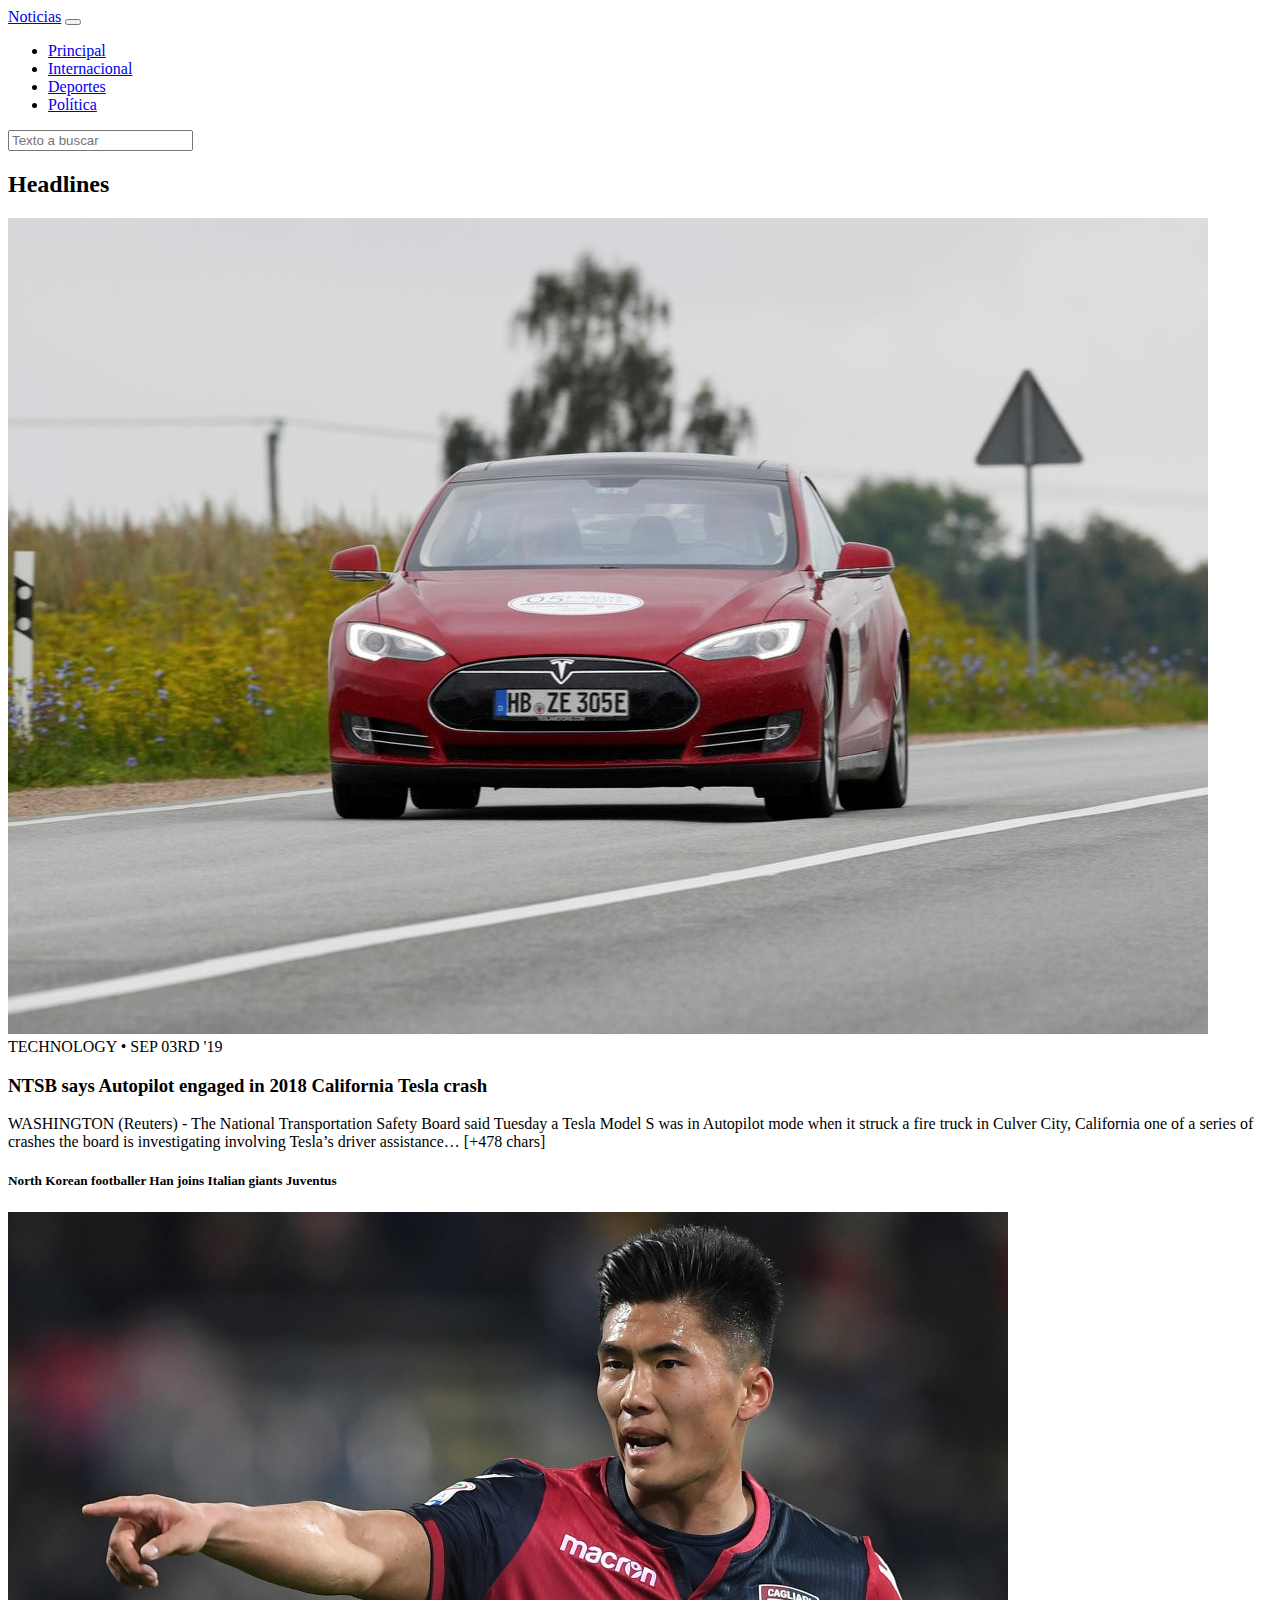
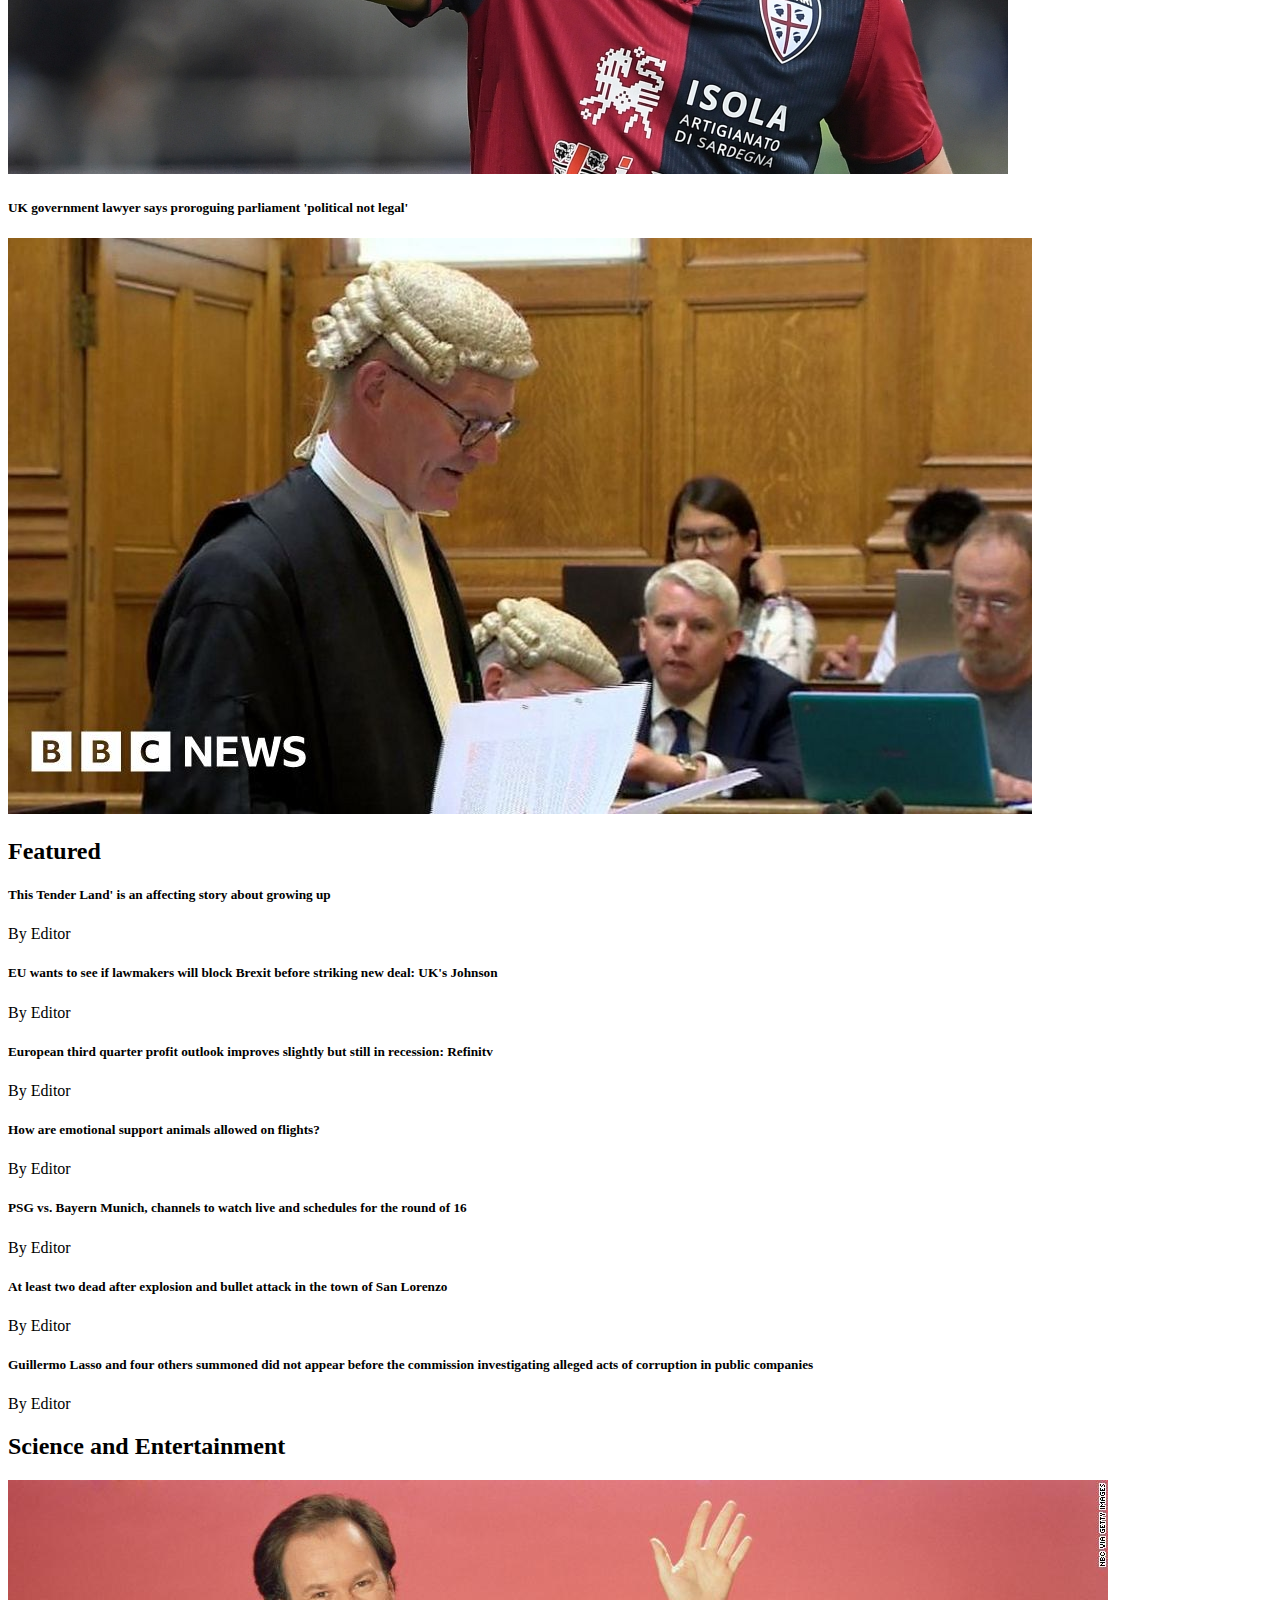
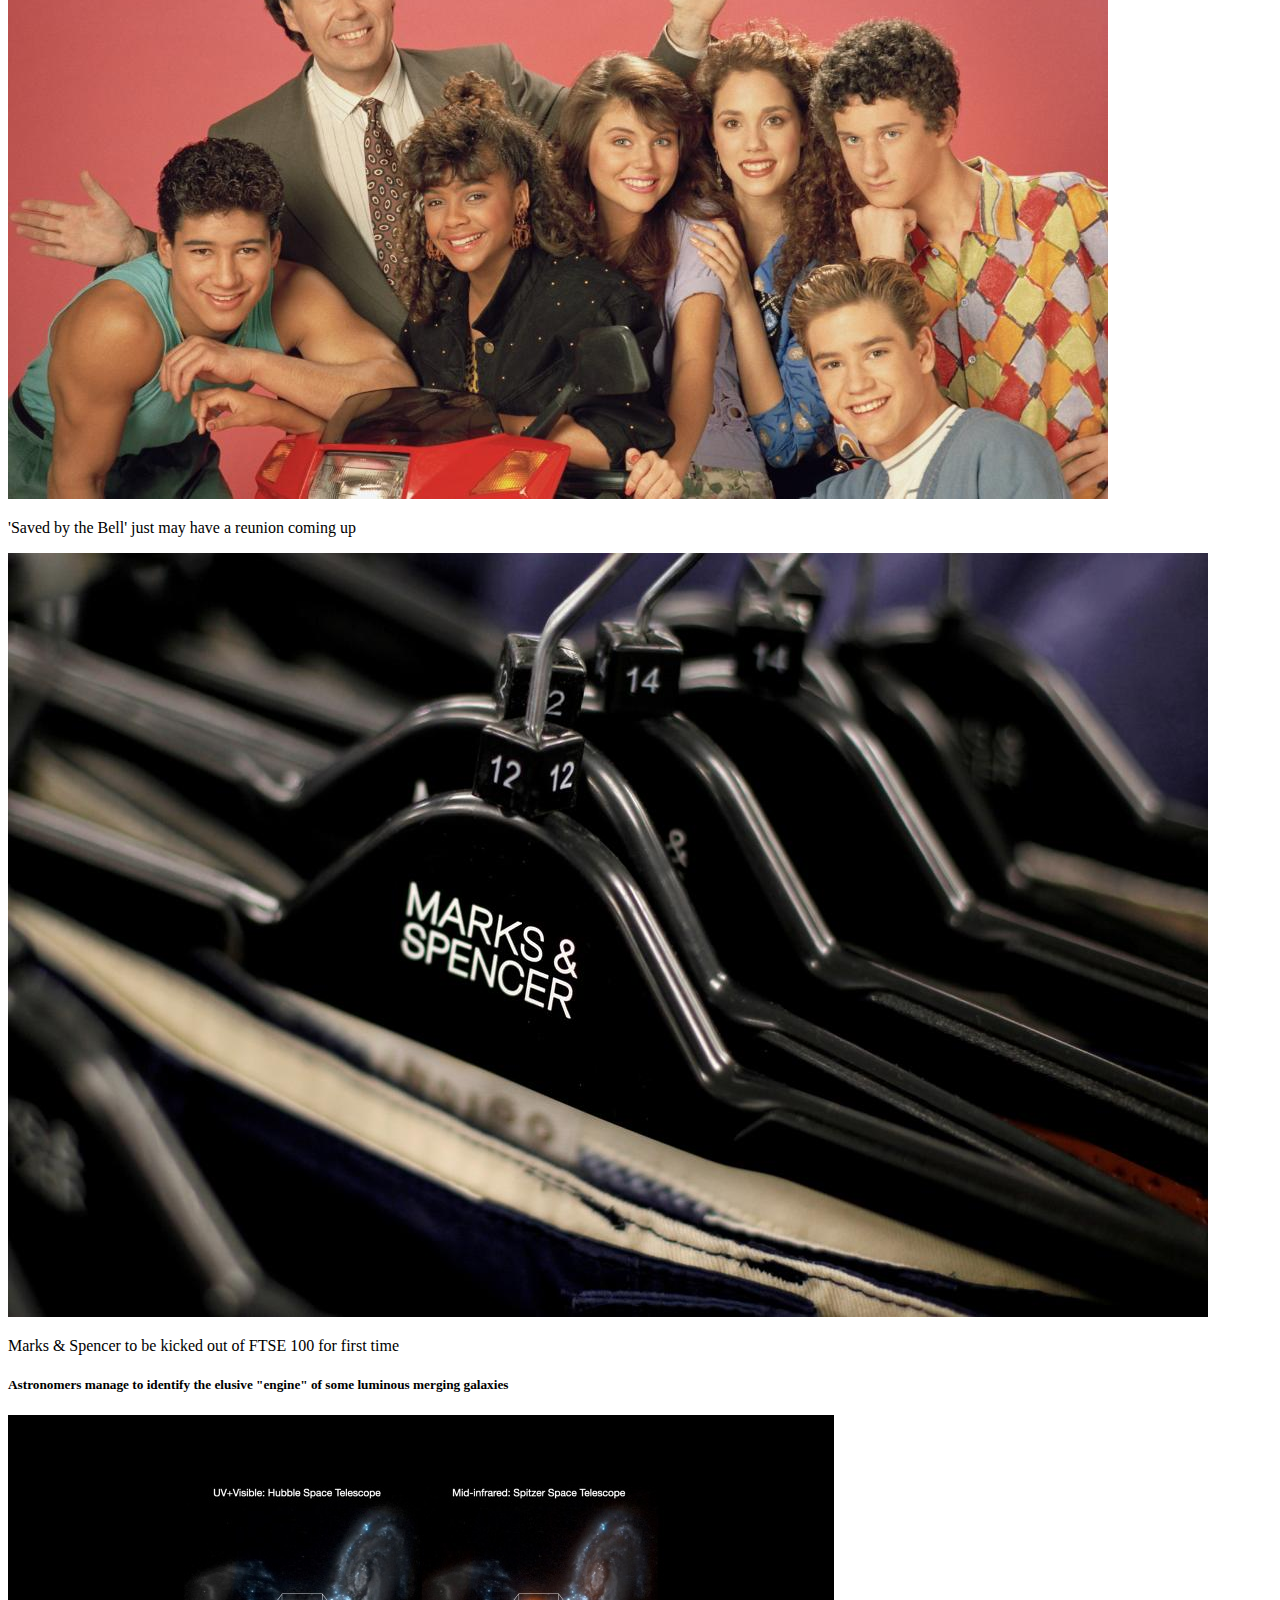
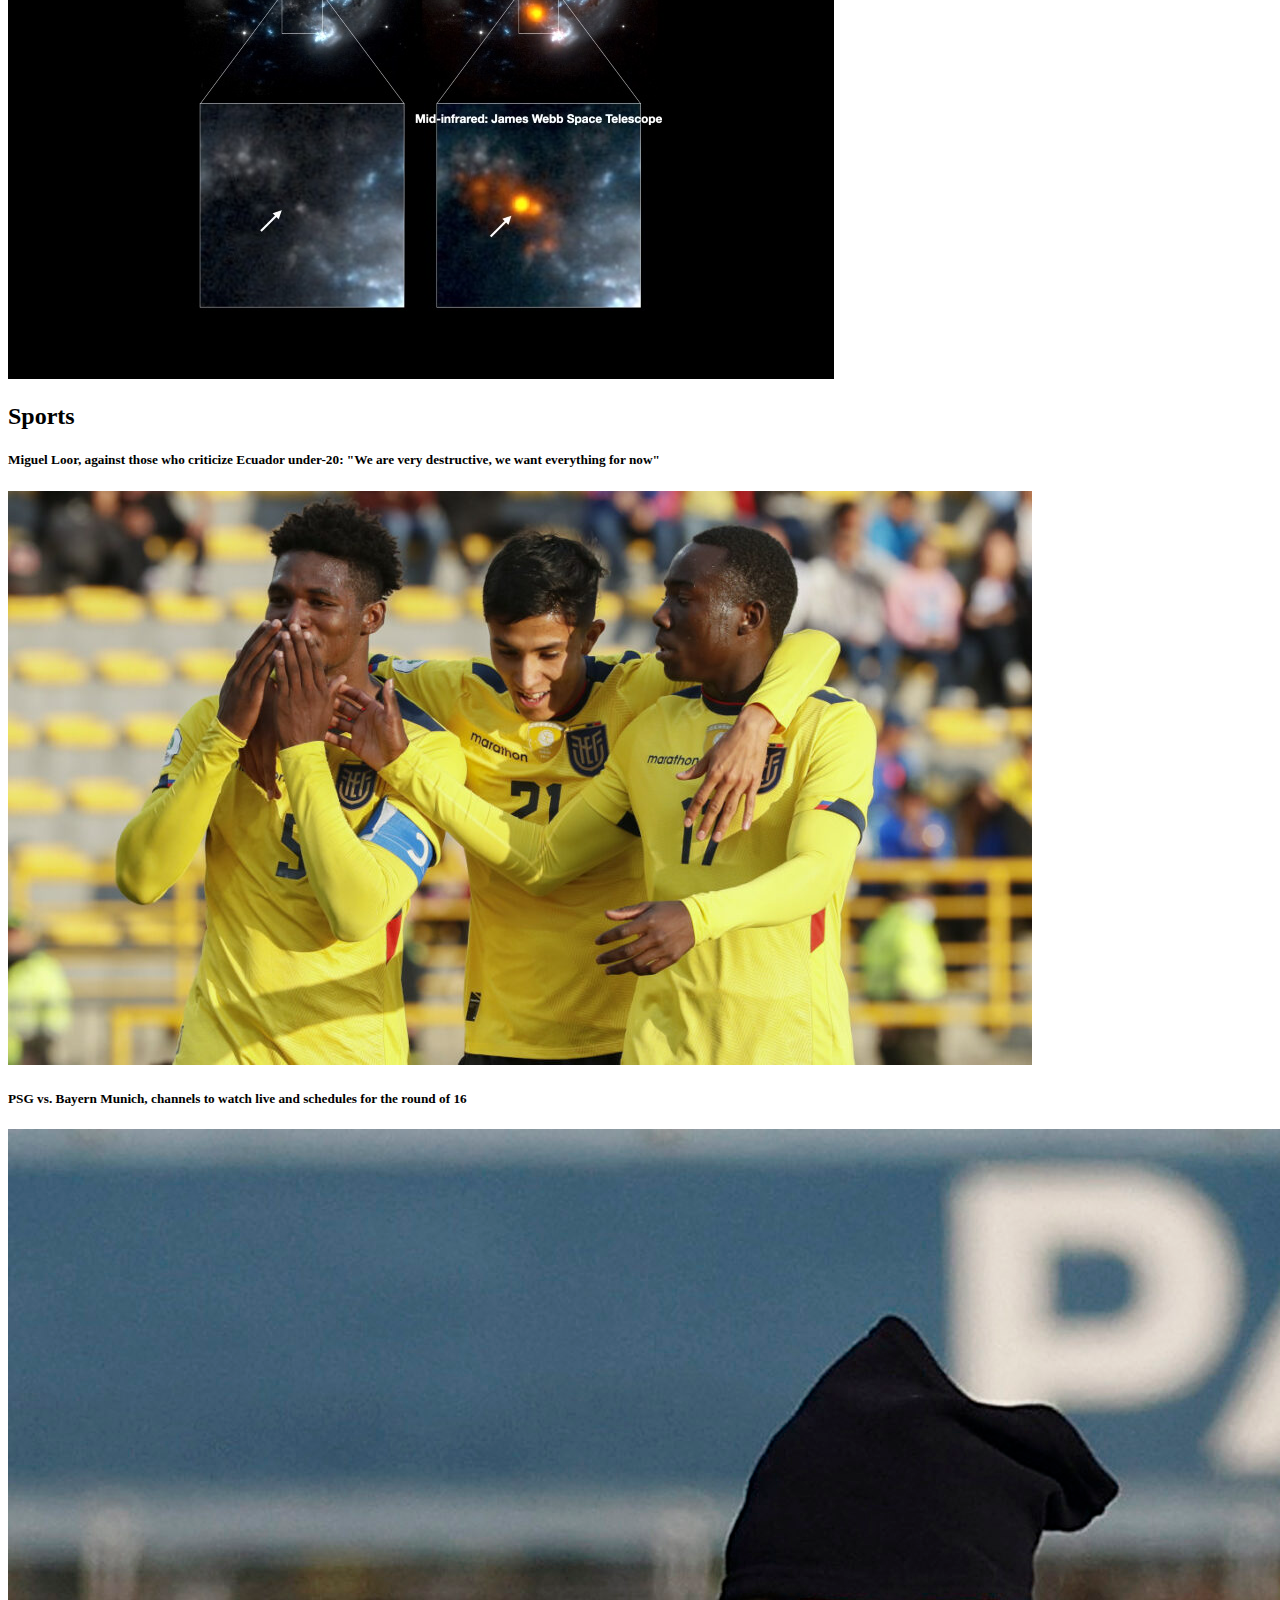
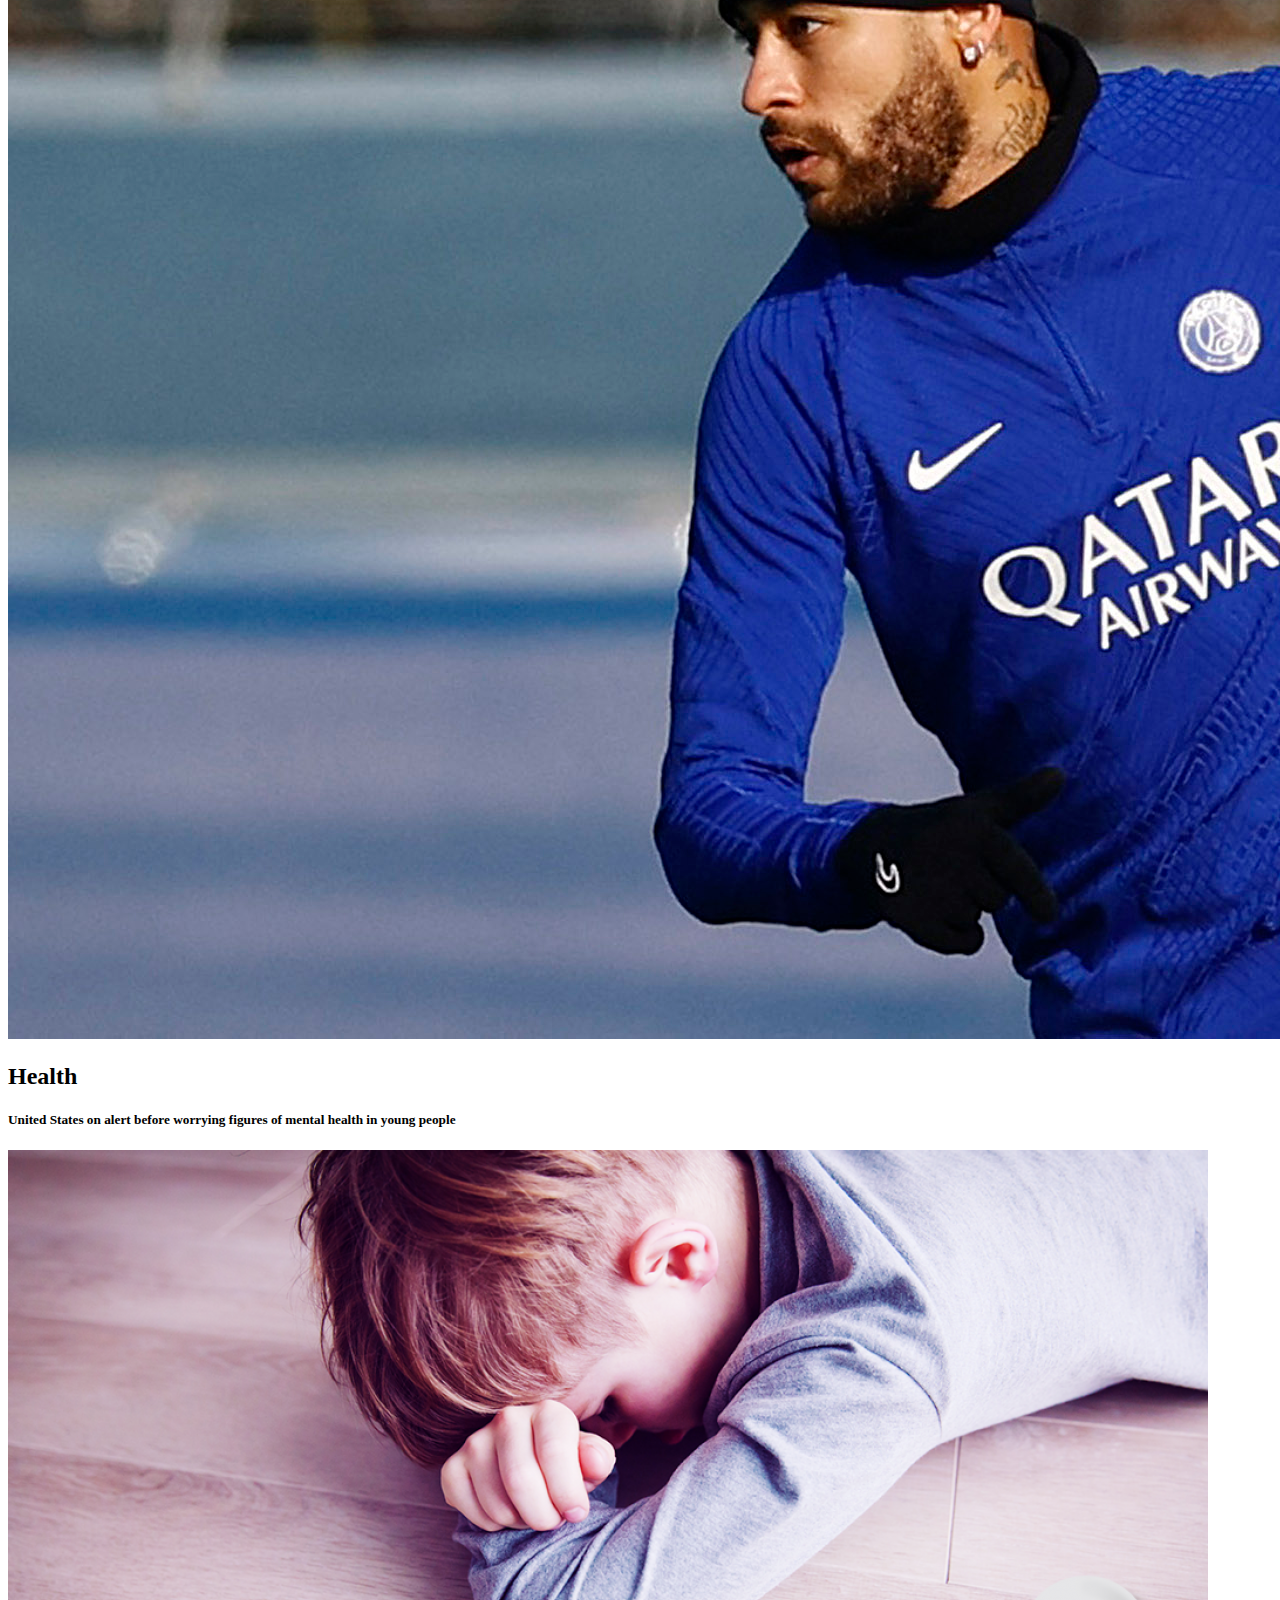
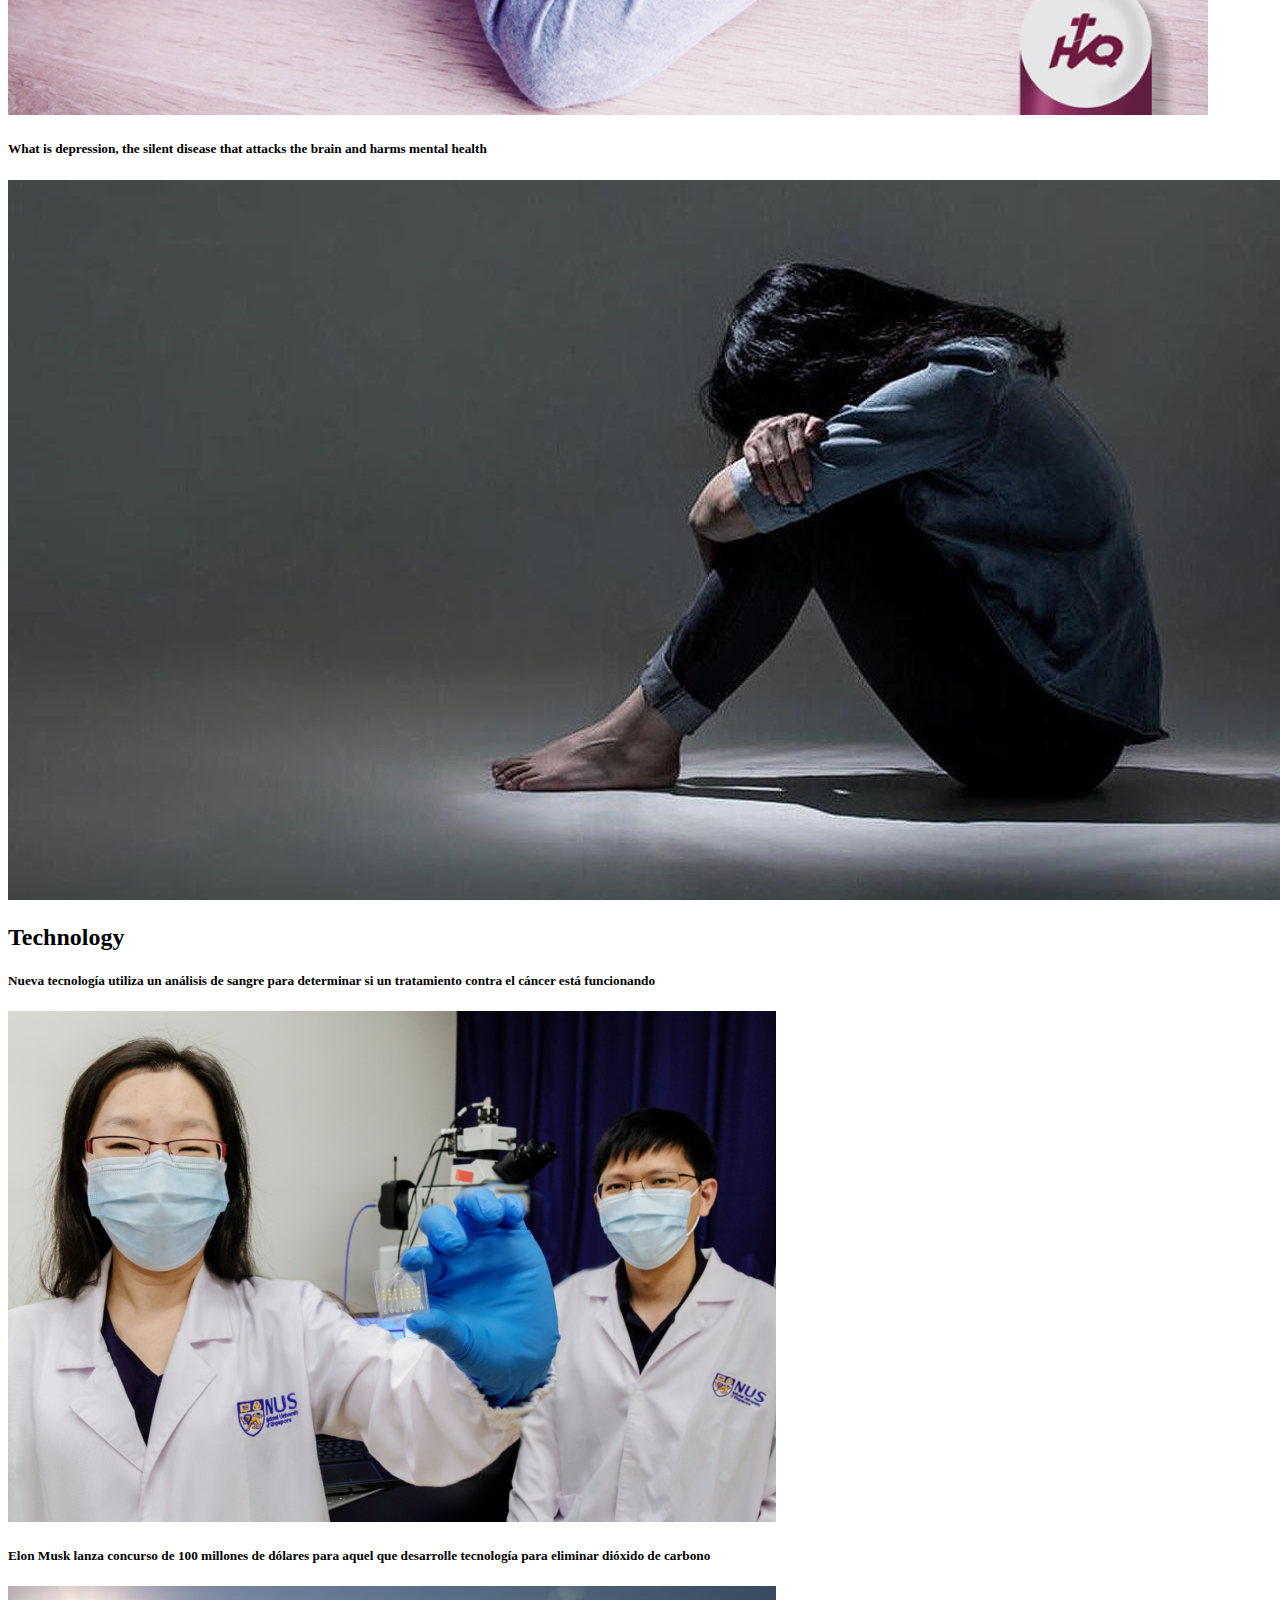
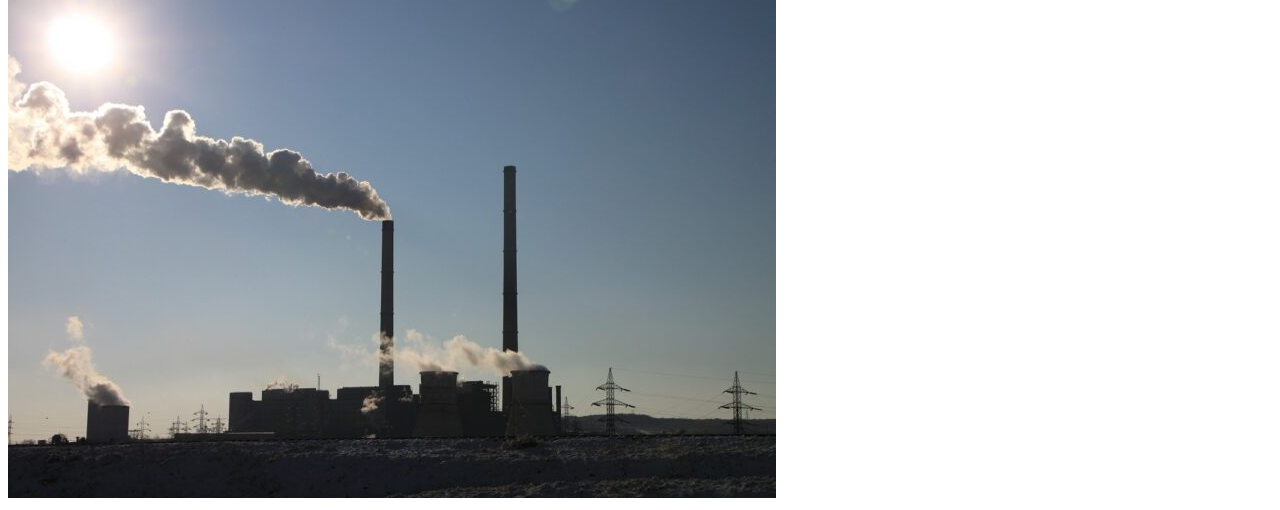
<file: noticias/index.html>
<!doctype html>
<html lang="en">

<head>
    <meta charset="utf-8">
    <meta name="viewport" content="width=device-width, initial-scale=1">
    <title>Noticias</title>
    <link href="https://cdn.jsdelivr.net/npm/bootstrap@5.2.3/dist/css/bootstrap.min.css" rel="stylesheet"
        integrity="sha384-rbsA2VBKQhggwzxH7pPCaAqO46MgnOM80zW1RWuH61DGLwZJEdK2Kadq2F9CUG65" crossorigin="anonymous">
</head>

<body>
    <!-- Aquí van los elementos HTML -->
    <nav class="navbar  navbar-expand-lg navbar-dark bg-dark">
        <div class="container-fluid">
            <a class="navbar-brand" href="#">Noticias</a>
            <button class="navbar-toggler" type="button" data-bs-toggle="collapse"
                data-bs-target="#navbarSupportedContent" aria-controls="navbarSupportedContent" aria-expanded="false"
                aria-label="Toggle navigation">
                <span class="navbar-toggler-icon"></span>
            </button>
            <div class="collapse navbar-collapse" id="navbarSupportedContent">
                <ul class="navbar-nav me-auto mb-2 mb-lg-0">
                    <li class="nav-item">
                        <a class="nav-link active" aria-current="page" href="#">Principal</a>
                    </li>
                    <li class="nav-item">
                        <a class="nav-link" href="#">Internacional</a>
                    </li>
                    <li class="nav-item">
                        <a class="nav-link" href="#">Deportes</a>
                    </li>
                    <li class="nav-item">
                        <a class="nav-link" href="#">Política</a>
                    </li>
                </ul>
                <form class="d-flex" role="search">
                    <input class="form-control me-2" type="search" placeholder="Texto a buscar" aria-label="Search">
                </form>
            </div>
        </div>
    </nav>

    <main class="container-fluid mt-3">
        <div class="row">
            <div class="col-sm-12 col-md-4">
                <div>
                    <h2 class="text-center">Headlines</h2>
                </div>
                <div class="row">
                    <div class="border-bottom"></div>
                    <div class="py-2"></div>
                    <img src="public/images/tesla.jpg" class="rounded img-fluid" alt="tesla">
                    <span class="fw-light text-secondary">TECHNOLOGY • SEP 03RD '19</span>
                    <h3 class="mt-2">NTSB says Autopilot engaged in 2018 California Tesla crash</h3>
                    <p>
                        <span class="fw-bold">WASHINGTON (Reuters)</span> - The National Transportation Safety Board
                        said Tuesday a Tesla Model S was in Autopilot mode when it struck a fire truck in Culver City,
                        California one of a series of crashes the board is investigating involving Tesla’s driver
                        assistance… [+478 chars]
                    </p>
                </div>
                <div class="row">
                    <div class="border-bottom"></div>
                    <div class="py-4"></div>
                    <h5 class="col-7">North Korean footballer Han joins Italian giants Juventus</h5>
                    <div class="col-5">
                        <img src="public/images/player.jpg" class="rounded img-fluid" alt="...">
                    </div>
                </div>
                <div class="row">
                    <div class="border-bottom"></div>
                    <div class="py-4"></div>
                    <h5 class="col-7">UK government lawyer says proroguing parliament 'political not legal'</h5>
                    <div class="col-5">
                        <img src="public/images/lord.jpg" class="rounded img-fluid" alt="...">
                    </div>
                </div>
            </div>
            <div class="col-sm-12 col-md-4">
                <div>
                    <h2 class="text-center">Featured</h2>
                </div>
                <div class="row">
                    <div class="border-bottom"></div>
                    <div class="py-2"></div>
                    <h5>This Tender Land' is an affecting story about growing up</h5>
                    <span>By Editor</span>
                </div>
                <div class="row">
                    <div class="border-bottom"></div>
                    <div class="py-4"></div>
                    <h5>EU wants to see if lawmakers will block Brexit before striking new deal: UK's Johnson</h5>
                    <span>By Editor</span>
                </div>
                <div class="row">
                    <div class="border-bottom"></div>
                    <div class="py-4"></div>
                    <h5>European third quarter profit outlook improves slightly but still in recession: Refinitv</h5>
                    <span>By Editor</span>
                </div>
                <div class="row">
                    <div class="border-bottom"></div>
                    <div class="py-4"></div>
                    <h5>How are emotional support animals allowed on flights?</h5>
                    <span>By Editor</span>
                </div>
                <div class="row">
                    <div class="border-bottom"></div>
                    <div class="py-4"></div>
                    <h5>PSG vs. Bayern Munich, channels to watch live and schedules for the round of 16</h5>
                    <span>By Editor</span>
                </div>
                <div class="row">
                    <div class="border-bottom"></div>
                    <div class="py-4"></div>
                    <h5>At least two dead after explosion and bullet attack in the town of San Lorenzo</h5>
                    <span>By Editor</span>
                </div>
                <div class="row">
                    <div class="border-bottom"></div>
                    <div class="py-4"></div>
                    <h5>Guillermo Lasso and four others summoned did not appear before the commission investigating alleged acts of corruption in public companies</h5>
                    <span>By Editor</span>
                </div>


            </div>
            <div class="col-sm-12 col-md-4">
                <div>
                    <h2 class="text-center">Science and Entertainment</h2>
                </div>
                <div class="row">
                    <div class="border-bottom"></div>
                    <div class="py-2"></div>
                    <img src="public/images/savedbybell.jpg" class="rounded img-fluid" alt="...">
                    <p class="text-center">'Saved by the Bell' just may have a reunion coming up</p>
                </div>
                <div class="row">
                    <div class="border-bottom"></div>
                    <div class="py-4"></div>
                    <img src="public/images/marksspencer.jpg" class="rounded img-fluid" alt="...">
                    <p class="text-center">Marks & Spencer to be kicked out of FTSE 100 for first time</p>
                </div>
                <div class="row">
                    <div class="border-bottom"></div>
                    <div class="py-4"></div>
                    <h5 class="col-7">Astronomers manage to identify the elusive "engine" of some luminous merging galaxies</h5>
                    <div class="col-5">
                        <img src="public/images/galaxiawebb.jpg" class="rounded img-fluid" alt="...">
                    </div>
                </div>
            </div>
        </div>
        <div class="row mt-3">
            <div class="col-sm-12 col-md-4">
                <div>
                    <h2 class="text-center">Sports</h2>
                </div>
                <div class="row">
                    <div class="border-bottom"></div>
                    <div class="py-4"></div>
                    <h5 class="col-7">Miguel Loor, against those who criticize Ecuador under-20: "We are very destructive, we want everything for now"</h5>
                    <div class="col-5">
                        <img src="public/images/Ecuador-Paraguay-hexagonal.jpg" class="rounded img-fluid" alt="...">
                    </div>
                </div>
                <div class="row">
                    <div class="border-bottom"></div>
                    <div class="py-4"></div>
                    <h5 class="col-7">PSG vs. Bayern Munich, channels to watch live and schedules for the round of 16</h5>
                    <div class="col-5">
                        <img src="public/images/psgbayern.jpg" class="rounded img-fluid" alt="...">
                    </div>
                </div>
            </div>
            
            <div class="col-sm-12 col-md-4">
                <div>
                    <h2 class="text-center">Health</h2>
                </div>
                <div class="row">
                    <div class="border-bottom"></div>
                    <div class="py-4"></div>
                    <h5 class="col-7">United States on alert before worrying figures of mental health in young people</h5>
                    <div class="col-5">
                        <img src="public/images/saludmental.png" class="rounded img-fluid" alt="...">
                    </div>
                </div>
                <div class="row">
                    <div class="border-bottom"></div>
                    <div class="py-4"></div>
                    <h5 class="col-7">What is depression, the silent disease that attacks the brain and harms mental health</h5>
                    <div class="col-5">
                        <img src="public/images/depresion.jpg" class="rounded img-fluid" alt="...">
                    </div>
                </div>
            </div>

            <div class="col-sm-12 col-md-4">
                <div>
                    <h2 class="text-center">Technology</h2>
                </div>
                <div class="row">
                    <div class="border-bottom"></div>
                    <div class="py-4"></div>
                    <h5 class="col-7">Nueva tecnología utiliza un análisis de sangre para determinar si un tratamiento contra el cáncer está funcionando</h5>
                    <div class="col-5">
                        <img src="public/images/analisisdesangre.png" class="rounded img-fluid" alt="...">
                    </div>
                </div>
                <div class="row">
                    <div class="border-bottom"></div>
                    <div class="py-4"></div>
                    <h5 class="col-7">Elon Musk lanza concurso de 100 millones de dólares para aquel que desarrolle tecnología para eliminar dióxido de carbono</h5>
                    <div class="col-5">
                        <img src="public/images/co2.jpg" class="rounded img-fluid" alt="...">
                    </div>
                </div>
            </div>
            
        </div>

    </main>


    <script src="https://cdn.jsdelivr.net/npm/bootstrap@5.2.3/dist/js/bootstrap.bundle.min.js"
        integrity="sha384-kenU1KFdBIe4zVF0s0G1M5b4hcpxyD9F7jL+jjXkk+Q2h455rYXK/7HAuoJl+0I4"
        crossorigin="anonymous"></script>
</body>

</html>
</file>
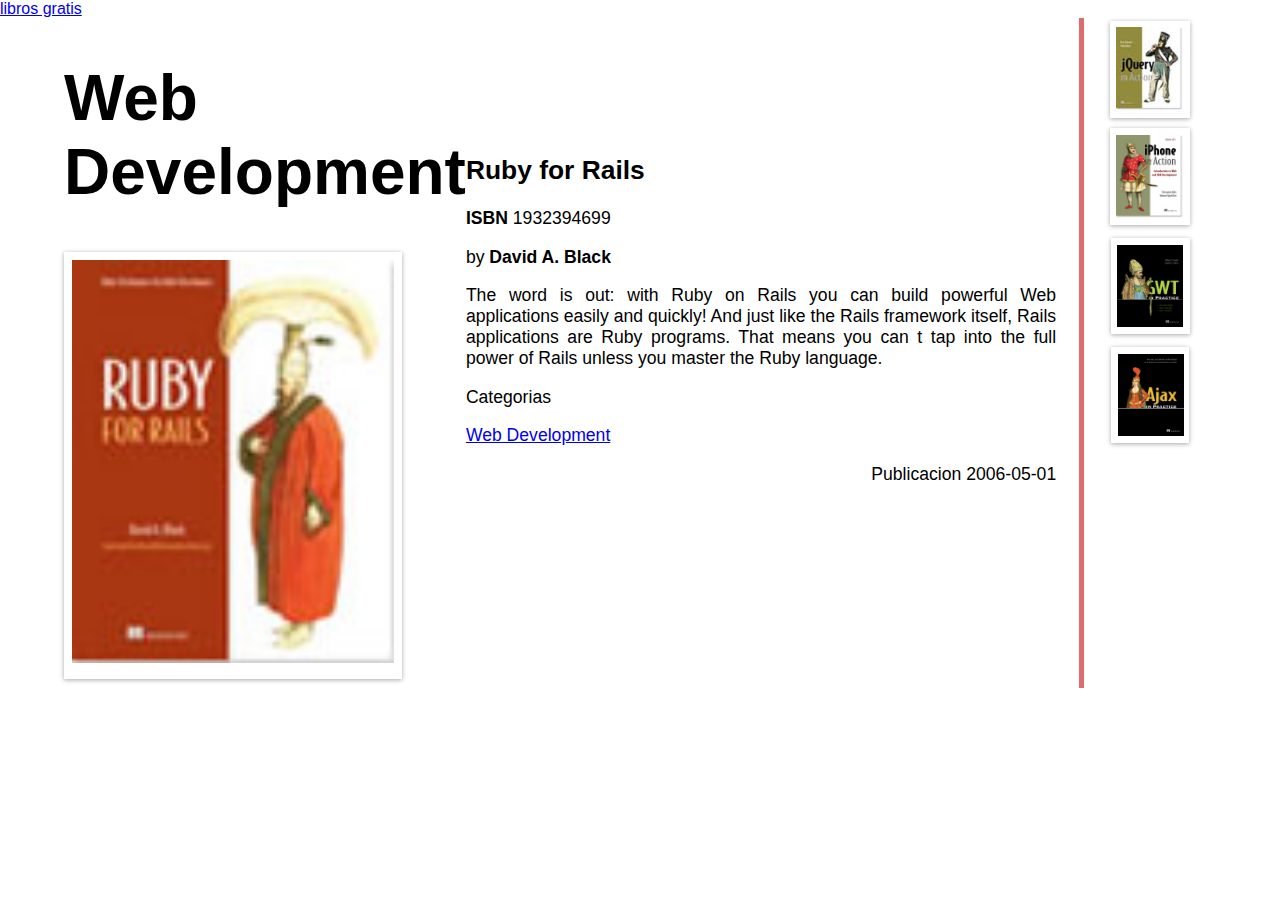
<file: libros gratis/ror.html>
<!DOCTYPE html>
<html>
<head>
	<meta charset="utf-8">
	<meta http-equiv="X-UA-Compatible" content="IE=edge">
	<title>Libros Gratis</title>
	<link rel="preload" href="public/stylesheets/ror.css" as="styles">
	<link rel="stylesheet" href="public/stylesheets/ror.css">
</head>
<body>
	<a href="index.html">libros gratis</a>
	<main id="contenedor">
		<section class="caja" id="contenedor1">
			<header>		
				<h1>Web Development</h1>
			</header>		
			<div id="uno">
				<img src="public/images/webdevelopment/black.jpg" alt="foto de portada" width="100%">
			</div>
					
		</section>
		<section class="caja" id="contenedor2">
			<div id="dos" class="contenido2">
				<h2 >Ruby for Rails</h2>
				<p ><span id="negrita1">ISBN </span>1932394699</p>
			</div>
			<div id="tres" class="contenido2">
				<p>by <span id="negrita2">David A. Black</span></p>
			</div>
			<div id="cuatro" class="contenido2">
				<p>
					The word is out: with Ruby on Rails you can build
					powerful Web applications easily and quickly! And
					just like the Rails framework itself, Rails
					applications are Ruby programs. That means you
					can   t tap into the full power of Rails unless you
					master the Ruby language.
				</p>
			</div>	
			<div id="cinco" class="contenido2">
				<p>Categorias</p>
				<a href="index.html#seccionwebdevelopment" >Web Development</a>
			</div>
			<div id="seis" class="contenido2">
				<p id="lineafinal">Publicacion 2006-05-01</p>
			</div>		
		</section>		
		<section class="caja" id="contenedor3">
			<div >
				<img src="public/images/webdevelopment/bibeault.jpg" id="diez"  alt="foto de portada 4"width="53%">
			</div>
			<div>
				<img src="public/images/webdevelopment/callen.jpg" id="siete" alt="foto de portada 1" width="53%">
			</div>
			<div >
				<img src="public/images/webdevelopment/cooper.jpg" id="ocho" alt="foto de portada 2" width="50%">
			</div>
			<div >
				<img src="public/images/webdevelopment/crane2.jpg" id="nueve" alt="foto de portada 3" width="50%">
			</div>				
		</section>
	</main>
	
</body>
</html>
</file>
<file: libros gratis/public/stylesheets/ror.css>
/* Todos los elementos HTML usarán la fuente "Open Sans", sans-serif */

* {
    font-family: "Open Sans", sans-serif;
}

/* El elemento body sin margen y sin relleno */

body {
    margin: 0;
    padding: 0;
    display: grid;
}
h1{
    text-align: left;
    width: auto;
}
#contenedor{
    display: flex;
    flex-direction: row;
    justify-content: space-around;
    padding-right: 5%;
    padding-left: 5%;
}
#contenedor1{
    width: 80%;
    font-size: 2rem;
    text-align: center;
    /* padding-top: 0%;
    padding-left: 0%;
    padding-right: 0%; */
}
#uno{
    width: 80%;
    margin: 0 auto;
    background-color: white;
    padding: 2%;
    margin-top: 2%;
    margin-bottom: 2%;
    margin-left: 0%;
    margin-right: 2%;
    box-shadow: 0 1px 6px rgb(0 0 0 / 12%), 0 1px 4px rgb(0 0 0 / 24%); 
    text-align: left;
}

#contenedor2{
    font-size: 1.1rem;
    padding: 15%;
    text-align: left;
    padding-top: 10%;
    padding-left: 0%;
    padding-right: 2%;

}
/* #contenedor3{
    padding: 20%;
} */
p{
    text-align: justify;
}
#contenedor3{
    width: 40%;
    font-size: 2rem;
    /* margin-left: 0.5rem;
    border-color: red; */
    text-align: center;
    /* padding: 2%; */
    border-left: 5px solid hsla(0, 91%, 41%, 0.596);
    
}
#negrita1{
    font-weight: bold;
}
#negrita2{
    font-weight: bold;
}
#lineafinal{
    text-align: right;
}
#siete{
    background-color: white;
    padding: 2%;
    padding-top: 5%;
    /* margin-top: 2%; */
    padding-left: 5%;
    padding-right: 3%;
    margin-bottom: 2%;
    margin-left: 2%;
    margin-right: 2%;
    box-shadow: 0 1px 6px rgb(0 0 0 / 12%), 0 1px 4px rgb(0 0 0 / 24%); 
}
#diez{
    margin: 0 auto;
    background-color: white;
    padding: 2%;
    padding-top: 5%;
     margin-top: 2%; 
    padding-left: 5%;
    padding-right: 3%;
    padding-bottom: 2%;
    margin-bottom: 2%;
    margin-left: 2%;
    margin-right: 2%;
    box-shadow: 0 1px 6px rgb(0 0 0 / 12%), 0 1px 4px rgb(0 0 0 / 24%); 
}
#ocho{
    margin: 0 auto;
    background-color: white;
    padding: 2%;
    padding-top: 5%;
    margin-top: 2%; 
    padding-left: 5%;
    padding-right: 5%;
    padding-bottom: 5%;
    margin-bottom: 2%;
    margin-left: 2%;
    margin-right: 2%;
    box-shadow: 0 1px 6px rgb(0 0 0 / 12%), 0 1px 4px rgb(0 0 0 / 24%); 
}
#nueve{
    margin: 0 auto;
    background-color: white;
    padding: 2%;
    padding-top: 5%;
     margin-top: 2%; 
    padding-left: 5%;
    padding-right: 4%;
    padding-bottom: 2%;
    padding-bottom: 5%;
    margin-bottom: 2%;
    margin-left: 2%;
    margin-right: 2%;
    box-shadow: 0 1px 6px rgb(0 0 0 / 12%), 0 1px 4px rgb(0 0 0 / 24%); 
}

/* grid-template-areas: "area1 area1 area1 area1 area1"
                         "area2 area2 area2 area2 area8"
                         "area2 area2 area3 area3 area8"
                         "area4 area4 area3 area3 area8"
                         "area4 area4 area12 area12 area9"
                         "area4 area4 area5 area5 area9"
                         "area4 area4 area6 area6 area9"
                         "area4 area4 area6 area6 area10"
                         "area4 area4 area6 area6 area10"
                         "area4 area4 area7 area7 area10"
                         "area4 area4 area7 area7 area11"
                         "area4 area4 area7 area7 area11"
                         "area4 area4 area7 area7 area11"; */
/* }
#a1{
    grid: area1;
}
h1{
    grid: area2;
}
#img1{
    grid: area4;
}
#linea1{
    grid: area3;
}
#linea2{
    grid: area3;
}
#linea3{
    grid: area12;
}
#parrafo1{
    grid: area5;
}
h3{
    grid: area6;
}
#link1{
    grid: area6;
}
#lineafinal{
    grid: area7;
} */
</file>
